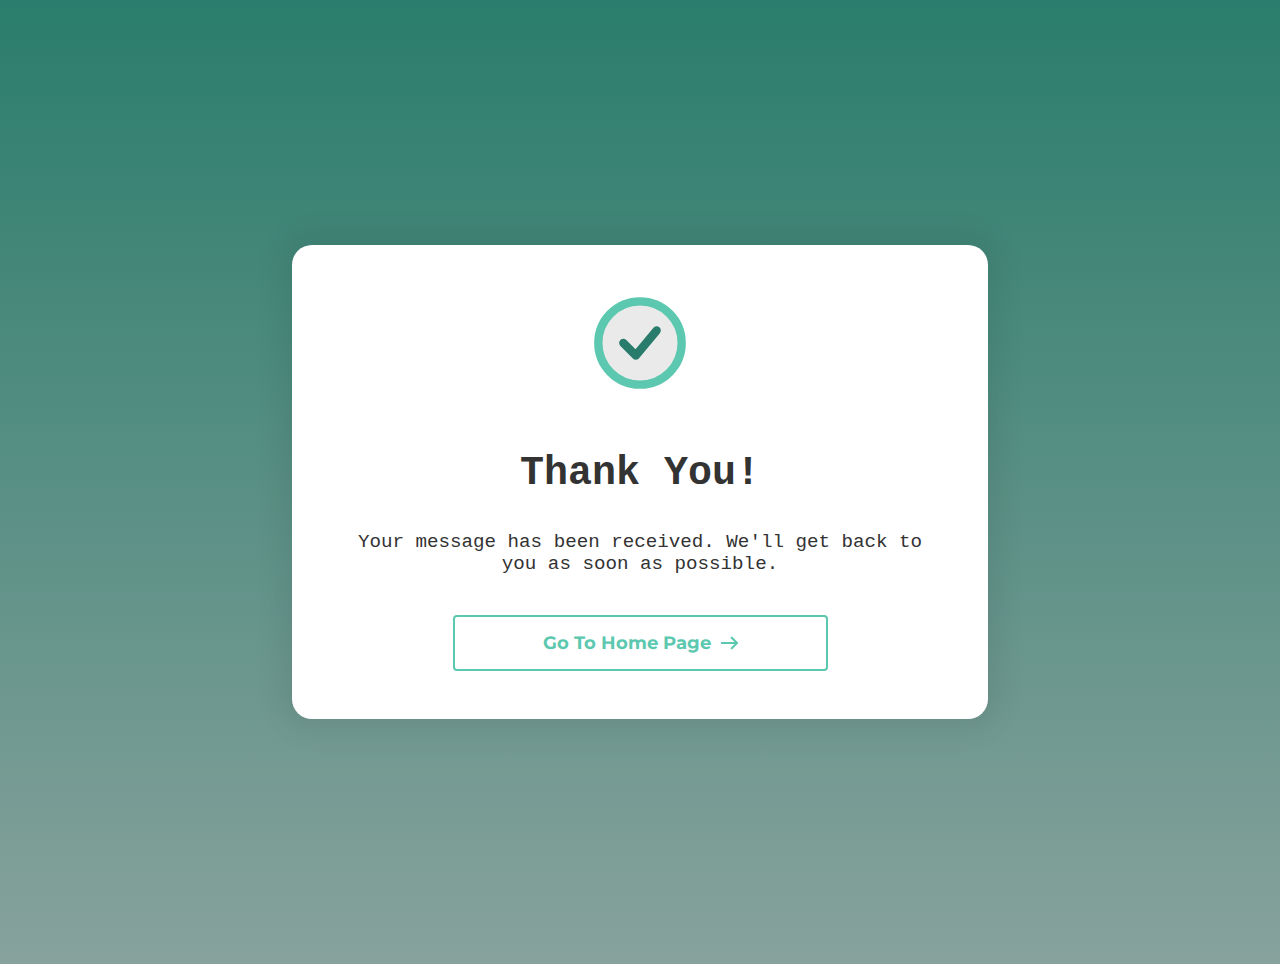
<file: thankyou.html>
<!DOCTYPE html>
<html lang="en">
  <head>
    <!-- Meta tags for character encoding and responsive design -->
    <meta charset="UTF-8" />
    <meta name="viewport" content="width=device-width, initial-scale=1.0" />
    <title>Thank You - Spiralyze</title>
    <!-- Link to custom stylesheet for thank you page styles -->
    <link rel="stylesheet" href="css/thankyou.css" />
    <!-- Google Fonts: Montserrat for consistent typography -->
    <link rel="preconnect" href="https://fonts.googleapis.com" />
    <link rel="preconnect" href="https://fonts.gstatic.com" crossorigin />
    <link
      href="https://fonts.googleapis.com/css2?family=Montserrat:wght@100;200;300;400;500;600;700;800;900&display=swap"
      rel="stylesheet"
    />
  </head>
  <body>
    <!-- Main container for thank you message -->
    <div class="thank-you-container">
      <div class="thank-you-content">
        <!-- SVG checkmark icon for visual confirmation -->
        <svg
          class="thank-you-icon"
          viewBox="0 0 24 24"
          fill="none"
          xmlns="http://www.w3.org/2000/svg"
        >
          <circle
            cx="12"
            cy="12"
            r="10"
            stroke="#5BC8AF"
            stroke-width="2"
            fill="#EAEAEA"
          />
          <path
            d="M8 12L11 15L16 9"
            stroke="#297C6B"
            stroke-width="2"
            stroke-linecap="round"
            stroke-linejoin="round"
          />
        </svg>
        <!-- Thank you headline -->
        <h1 class="thank-you-title">Thank You!</h1>
        <!-- Confirmation message for the user -->
        <p class="thank-you-message">
          Your message has been received. We'll get back to you as soon as
          possible.
        </p>
        <!-- Button to return to the home page -->
        <a href="index.html" class="back-home-btn">
          Go To Home Page &nbsp;<img src="img/arrow-icon.png" alt="" />
        </a>
      </div>
    </div>
  </body>
</html>
</file>
<file: css/thankyou.css>
body {
  font-family: Montserrat, sans-serif;
  margin: 0;
}
.thank-you-container {
  min-height: 100vh;
  display: flex;
  flex-direction: column;
  align-items: center;
  justify-content: center;
  text-align: center;
  padding: 2rem;
  background: linear-gradient(180deg, #2a7d6c 0%, rgba(62, 105, 96, 0.62) 100%);
}

.thank-you-content {
  max-width: 600px;
  background: #fff;
  padding: 3rem;
  border-radius: 20px;
  box-shadow: 0 0 30px 10px rgba(0, 0, 0, 0.08);
  display: flex;
  flex-direction: column;
  align-items: center;
}

.thank-you-icon {
  width: 100px;
  height: 100px;
  margin-bottom: 2rem;
  animation: scaleIn 0.5s ease-out;
}

.thank-you-title {
  font-size: 2.5rem;
  color: #333;
  margin-bottom: 1rem;
  font-family: "Fira Mono", Consolas, monospace;
  font-weight: 700;
}

.thank-you-message {
  font-size: 1.2rem;
  color: #333;
  margin-bottom: 2.5rem;
  font-family: "Fira Mono", Consolas, monospace;
}

.back-home-btn {
  border: 2px solid #5bc8af;
  border-radius: 4px;
  font-style: normal;
  font-weight: 700;
  font-size: 18px;
  line-height: 28px;
  color: #5bc8af;
  height: 52px;
  background-color: #fff;
  max-width: 371px;
  width: 100%;
  transition: transform 0.15s ease-in-out;
  display: flex;
  justify-content: center;
  align-items: center;
  text-decoration: none;
}
.back-home-btn:hover {
  transform: translateY(-3px);
  color: #5bc8af;
}
.back-home-btn img {
  width: initial;
}

@keyframes scaleIn {
  from {
    transform: scale(0);
    opacity: 0;
  }
  to {
    transform: scale(1);
    opacity: 1;
  }
}

@media (max-width: 1200px) {
  .thank-you-content {
    padding: 2.5rem 2rem;
    max-width: 90vw;
  }
  .thank-you-title {
    font-size: 2rem;
  }
  .thank-you-message {
    font-size: 1rem;
  }
}

@media (max-width: 900px) {
  .thank-you-content {
    padding: 2rem 1.5rem;
  }
  .thank-you-title {
    font-size: 1.7rem;
  }
  .thank-you-message {
    font-size: 0.95rem;
  }
  .thank-you-icon {
    width: 80px;
    height: 80px;
  }
}

@media (max-width: 600px) {
  .thank-you-content {
    border-radius: 12px;
  }
  .thank-you-title {
    font-size: 1.2rem;
  }
  .thank-you-message {
    font-size: 0.9rem;
  }
  .thank-you-icon {
    width: 60px;
    height: 60px;
    margin-bottom: 1.2rem;
  }
  .back-home-btn {
    font-size: 0.95rem;
  }
}

@media (max-width: 400px) {
  .thank-you-title {
    font-size: 1rem;
  }
  .thank-you-message {
    font-size: 0.8rem;
  }
  .back-home-btn {
    height: 40px;
    font-size: 0.9rem;
  }
}
</file>
